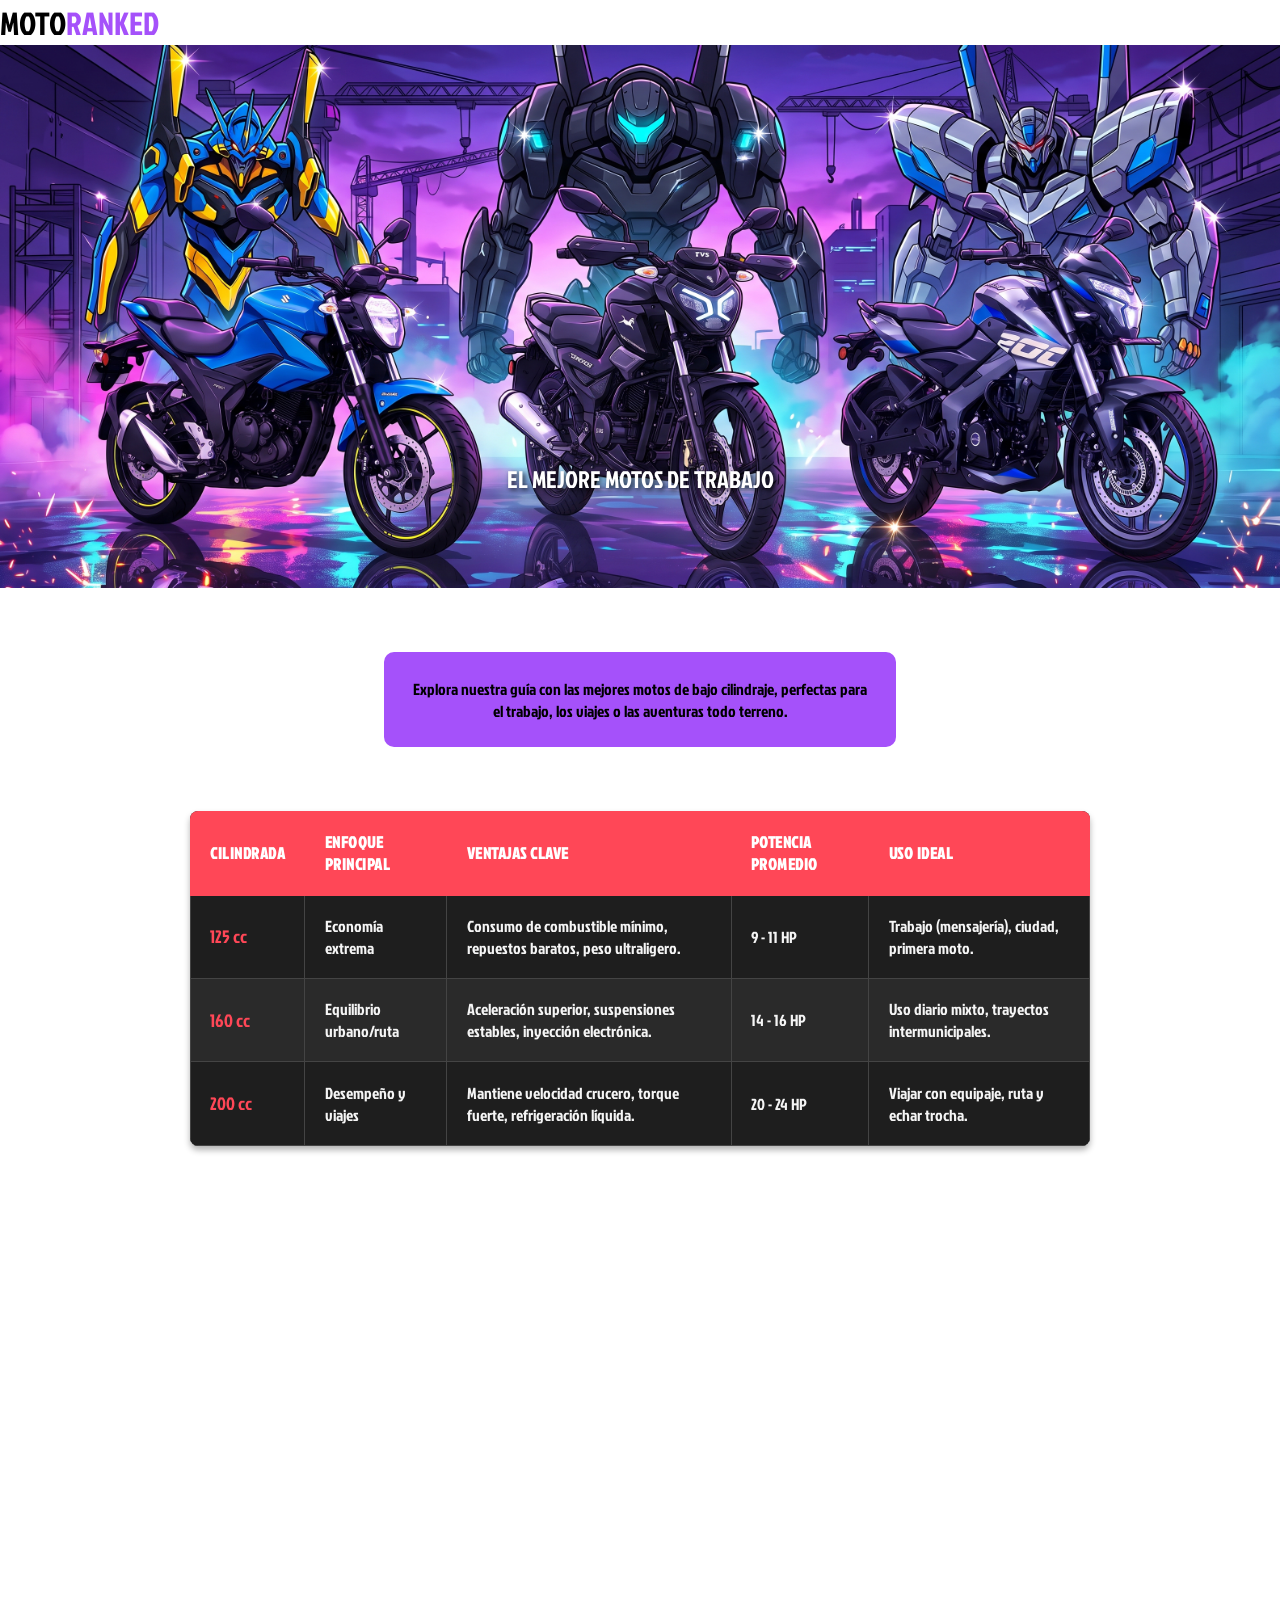
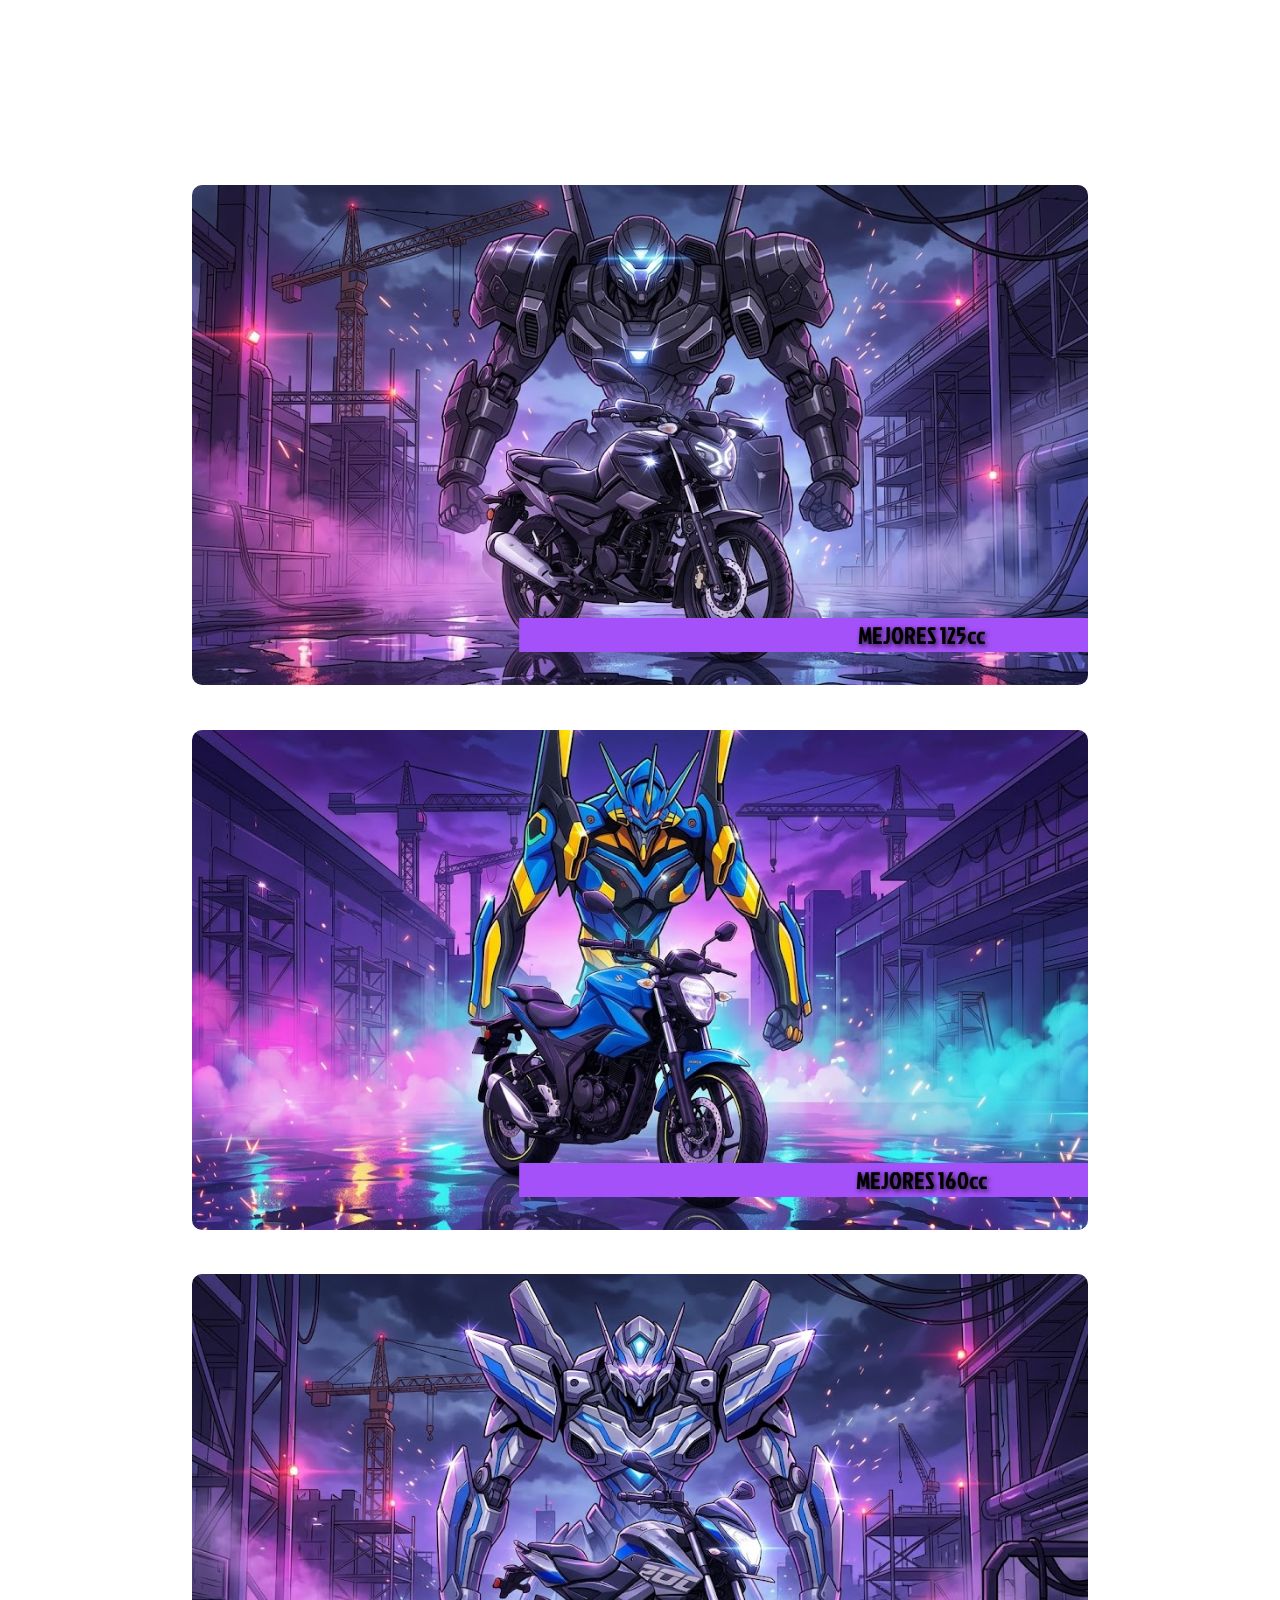
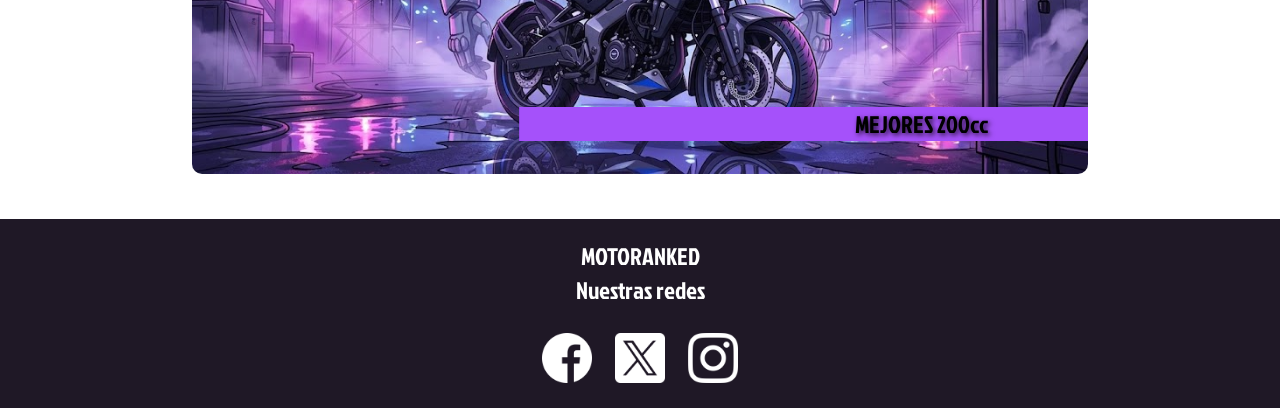
<file: index.html>
<!DOCTYPE html>
<html lang="es">
<head>
    <meta charset="UTF-8">
    <meta name="viewport" content="width=device-width, initial-scale=1.0">
    <meta name="description" content="Descubre en MOTO RANKED las mejores motos de bajo cilindraje para trabajar, viajar o echar trocha.">
    <link rel="preconnect" href="https://fonts.googleapis.com">
    <link rel="preconnect" href="https://fonts.gstatic.com" crossorigin>
    <link href="https://fonts.googleapis.com/css2?family=Jockey+One&display=swap" rel="stylesheet">
    <link rel="stylesheet" href="styles/styles.css">
    <title>MOTORANKED</title>
</head>
<body>
    <header class="header">
            <div class="header-title" id="header-title-click">
                <h1>MOTO<span>RANKED</span></h1>
            </div>
            <div class="header-baner">
                <img src="./assets/imagenes/baner.jpg" alt="banner-moto-ranked" class="baner-img">
                <h2 class="baner-texto">EL MEJORE MOTOS DE TRABAJO</h2>
            </div> 
    </header>
    <section class ="section-text">
        <div class ="section-text-div" >
            <p>Explora nuestra guía con las mejores motos de bajo cilindraje, perfectas para el trabajo, los viajes o las aventuras todo terreno.</p>
        </div>
    </section>
    <!--esta tanbla muestra el tipo de cilindrada y sus ventajas-->
    <div class="contenedor-tabla">
        <table class="tabla-motos">
            <thead>
            <tr>
                <th>Cilindrada</th>
                <th>Enfoque Principal</th>
                <th>Ventajas Clave</th>
                <th>Potencia Promedio</th>
                <th>Uso Ideal</th>
            </tr>
            </thead>
            <tbody>
            <tr>
                <td><strong>125 cc</strong></td>
                <td>Economía extrema</td>
                <td>Consumo de combustible mínimo, repuestos baratos, peso ultraligero.</td>
                <td>9 - 11 HP</td>
                <td>Trabajo (mensajería), ciudad, primera moto.</td>
            </tr>
            <tr>
                <td><strong>160 cc</strong></td>
                <td>Equilibrio urbano/ruta</td>
                <td>Aceleración superior, suspensiones estables, inyección electrónica.</td>
                <td>14 - 16 HP</td>
                <td>Uso diario mixto, trayectos intermunicipales.</td>
            </tr>
            <tr>
                <td><strong>200 cc</strong></td>
                <td>Desempeño y viajes</td>
                <td>Mantiene velocidad crucero, torque fuerte, refrigeración líquida.</td>
                <td>20 - 24 HP</td>
                <td>Viajar con equipaje, ruta y echar trocha.</td>
            </tr>
            </tbody>
        </table>
    </div>
<!--esta seccion muestra un video destacado de motocicleta-->
    <section class="video-destacado">
        <div>
            <iframe 
                src="https://www.youtube.com/embed/KQR4e-Uvtpw?autoplay=1&mute=1&loop=1&playlist=KQR4e-Uvtpw" 
                title="Video destacado de motocicleta" 
                frameborder="0" 
                allow="accelerometer; autoplay; clipboard-write; encrypted-media; gyroscope; picture-in-picture" 
                allowfullscreen>
            </iframe>
        </div>
    </section>
    <!--esta seccion muestra las tarjetas de cada segmento de moto-->
    <Section class="section-cards">
        <div>
            <div class="cards" id="motos125">
                <img src="./assets/imagenes/125.jpg" alt="imagen segmento motos 125" class="img-cards">
                <h3 class="cards-tittle">MEJORES 125cc</h3>
            </div>
            <div class="cards" id="motos160">
                <img src="./assets/imagenes/160.jpg" alt="imagen segmento motos 160" class="img-cards">
                <h3 class="cards-tittle">MEJORES 160cc</h3>
            </div>
            <div class="cards" id="motos200">
                <img src="./assets/imagenes/200.jpg" alt="imagen segmento motos 200" class="img-cards">
                <h3 class="cards-tittle">MEJORES 200cc</h3>
            </div>
        <div>
    </Section>
    <footer class="footer">
        <h2>MOTORANKED</h2>
        <h2>Nuestras redes</h2>
        <div class="footer-conteiner-img-redes">
            <img src="./assets/imagenes/facebook.png" alt="facebook" class="footer-img-redes">
            <img src="./assets/imagenes/gorjeo.png" alt="x" class="footer-img-redes">
            <img src="./assets/imagenes/instagram.png" alt="instagram" class="footer-img-redes">
        </div>
    </footer>
    <script src="scripts/scriptRedirectorEnlaces.js"></script>
</body>
</html>
</file>
<file: styles/styles.css>
*{
    box-sizing: border-box;
    padding: 0;
    margin: 0;
    font-family: "Jockey One", sans-serif;
    font-weight: 400;
    font-style: normal;
}
/*cabecera*/
.header-title{
    cursor: pointer;
}
.header-title span{
    color: #A551FA;
}
.header{
    width: min 370px max 100%;
    display: grid;

}

.header .header-baner{
    width: min 370px max 100%;

    position: relative;
}
.baner-img{
    width: 100%;
    height: 100%;
    object-fit: cover;
    display: block;
}
.baner-texto {
    position: absolute; 
    top: 80%; 
    left: 50%; 
    transform: translate(-50%, -50%);
    color: white; 
    font-size: 1.5rem;
    text-shadow: 2px 2px 5px rgba(0, 0, 0, 0.8); 
    text-align: center;
    width: 90%; 
}

/*TEXTO DESCRITIVO*/
.section-text{
    display:flex;
    justify-content: center;
    margin: 5% 0 5% 0;
}
.section-text .section-text-div{
    width: 40%;
    text-align: center;
    background-color: #A551FA;
    border-radius: 10px;
    padding: 2%;
}

.video-destacado {
    display: flex;
    justify-content: center;
    margin: 5% 0; 
}

.video-destacado div {
    width: 100%; /* Obliga al div a expandirse */
    min-width: 320px;
    max-width: 900px;
    aspect-ratio: 16 / 9; /* Mantiene la proporción exacta de un video de YouTube */
}

.video-destacado iframe {
    width: 100%;
    height: 100%;
    border-radius: 10px; /* Hace que el iframe llene el contenedor en ancho y alto */
}

/*tablas de clasificacion de cilindrada*/
.contenedor-tabla {
  overflow-x: auto;
  margin: 2rem auto;
  max-width: 900px;
  box-shadow: 0 4px 6px rgba(0, 0, 0, 0.3);
  border-radius: 8px;
}

.tabla-motos {
  width: 100%;
  border-collapse: collapse; 
  font-family: 'Segoe UI', system-ui, sans-serif;
  background-color: #1e1e1e;
  color: #f5f5f5;
  min-width: 800px; 
}

.tabla-motos th, 
.tabla-motos td {
  border: 1px solid #444; 
  padding: 1.2rem;
  text-align: left;
}

.tabla-motos th {
  background-color: #ff4757; 
  color: #ffffff;
  font-weight: 700;
  text-transform: uppercase;
  letter-spacing: 0.5px;
  border-color: #ff4757;
}


.tabla-motos tr:nth-child(even) {
  background-color: #2a2a2a;
}


.tabla-motos tr:hover {
  background-color: #383838;
  transition: background-color 0.2s ease;
}

.tabla-motos td strong {
  color: #ff4757;
  font-size: 1.1rem;
}

/*conedor de tarjetas*/
.section-cards{ /*se encarga de centrar todo el contenido hijo del contenedor*/
    
    justify-content: center;
    display: grid;
    row-gap: 100px;
}

.section-cards{
    padding: 0 2px 0 2px;
}

.cards{ /*se encearga de dar estilos a las targetas*/
    cursor: pointer;
    width: min 370px max 900px;
    height: 500px;
    border-radius: 10px;
    overflow: hidden;
    position: relative;
    margin: 0 0 5% 0;
}
.img-cards{ /*redimenciona las images segun el tamano de la pagina*/
    width: 100%;
    height: 100%;
    object-fit: cover;

}
.cards .cards-tittle{ /*setilos del nombre de cada cilindrda y ubicacion*/
    position: absolute; 
    top: 90%; 
    left: 50%; 
    transform: translate(-15%, -50%);
    font-size: 1.5rem;
    text-shadow: 2px 2px 5px rgba(0, 0, 0, 0.8); 
    text-align: center;
    width: 90%;
    background-color: #A551FA;
}
.cards:hover{ /*al posar por encima de la imagen esta se ara un zoom*/
    box-shadow: 10px 4px 8px rgba(0, 0, 0, 0.2);
    transition: all 0.3s ease;
}
.img-cards:hover{
    transform: scale(1.1);
    transition: all 2s ease;
}
/*pie de pagina*/
.footer{
    background-color: #1F1826;
    color: white;
    text-align: center;
    padding: 20px 0;
}

.footer-conteiner-img-redes{
    margin-top: 2%;
}
.footer-img-redes{
    width: 50px;
    height: 50px;
    margin: 0 10px;
    cursor: pointer;
}
</file>
